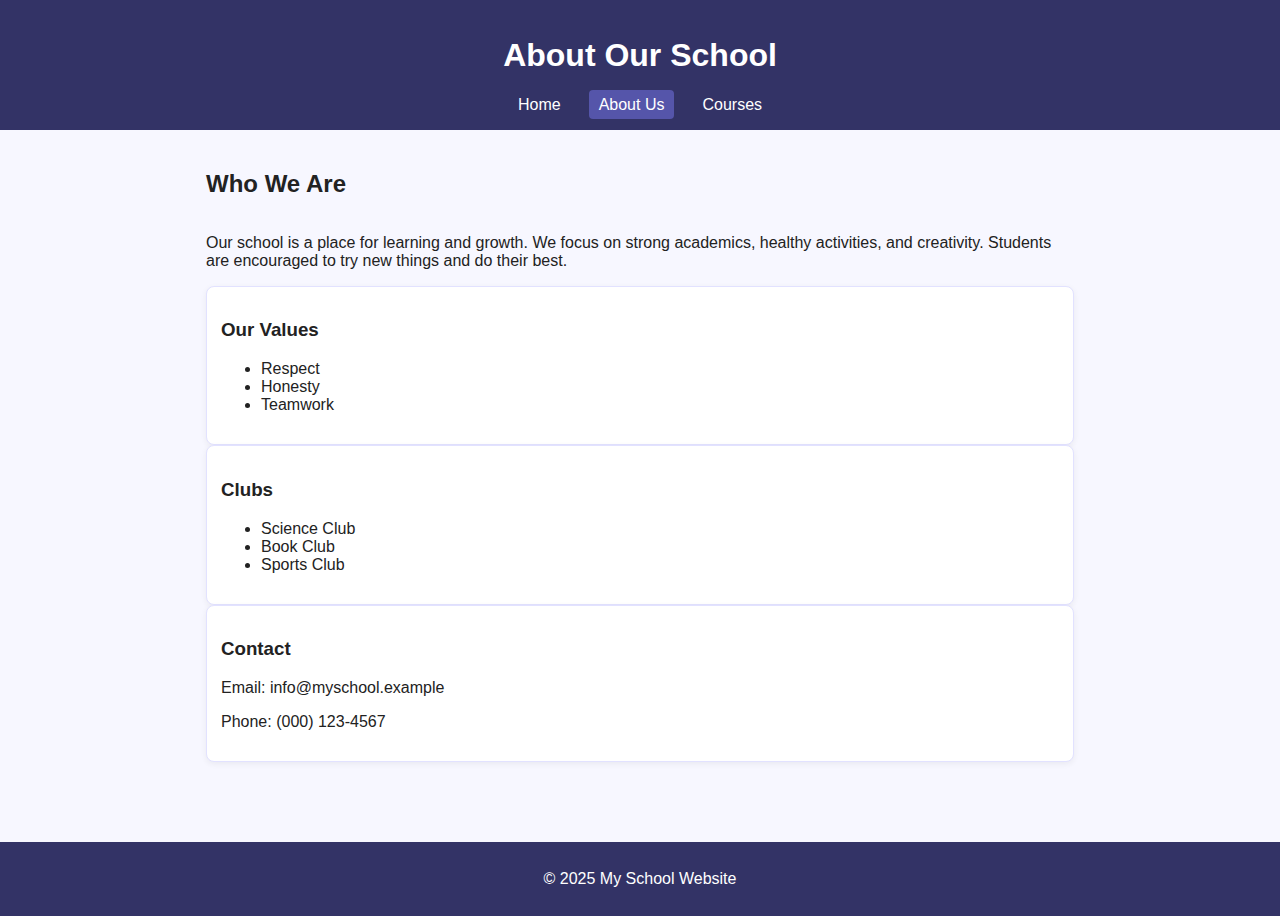
<file: about.html>
<!DOCTYPE html>
<html lang="en">
  <head>
    <meta charset="UTF-8" />
    <title>About Our School</title>
    <link rel="stylesheet" href="style.css" />
    <script src="script.js" defer></script>
  </head>
  <body>
    <header>
      <h1>About Our School</h1>
      <nav>
        <ul>
          <li><a href="index.html" data-nav="home">Home</a></li>
          <li><a href="about.html" data-nav="about">About Us</a></li>
          <li><a href="courses.html" data-nav="courses">Courses</a></li>
        </ul>
      </nav>
    </header>

    <main class="container">
      <h2>Who We Are</h2>
      <p>
        Our school is a place for learning and growth. We focus on strong
        academics, healthy activities, and creativity. Students are encouraged
        to try new things and do their best.
      </p>

      <section class="info-grid">
        <div class="card">
          <h3>Our Values</h3>
          <ul>
            <li>Respect</li>
            <li>Honesty</li>
            <li>Teamwork</li>
          </ul>
        </div>
        <div class="card">
          <h3>Clubs</h3>
          <ul>
            <li>Science Club</li>
            <li>Book Club</li>
            <li>Sports Club</li>
          </ul>
        </div>
        <div class="card">
          <h3>Contact</h3>
          <p>Email: info@myschool.example</p>
          <p>Phone: (000) 123-4567</p>
        </div>
      </section>
    </main>

    <footer>
      <p>© 2025 My School Website</p>
    </footer>
  </body>
</html>
</file>
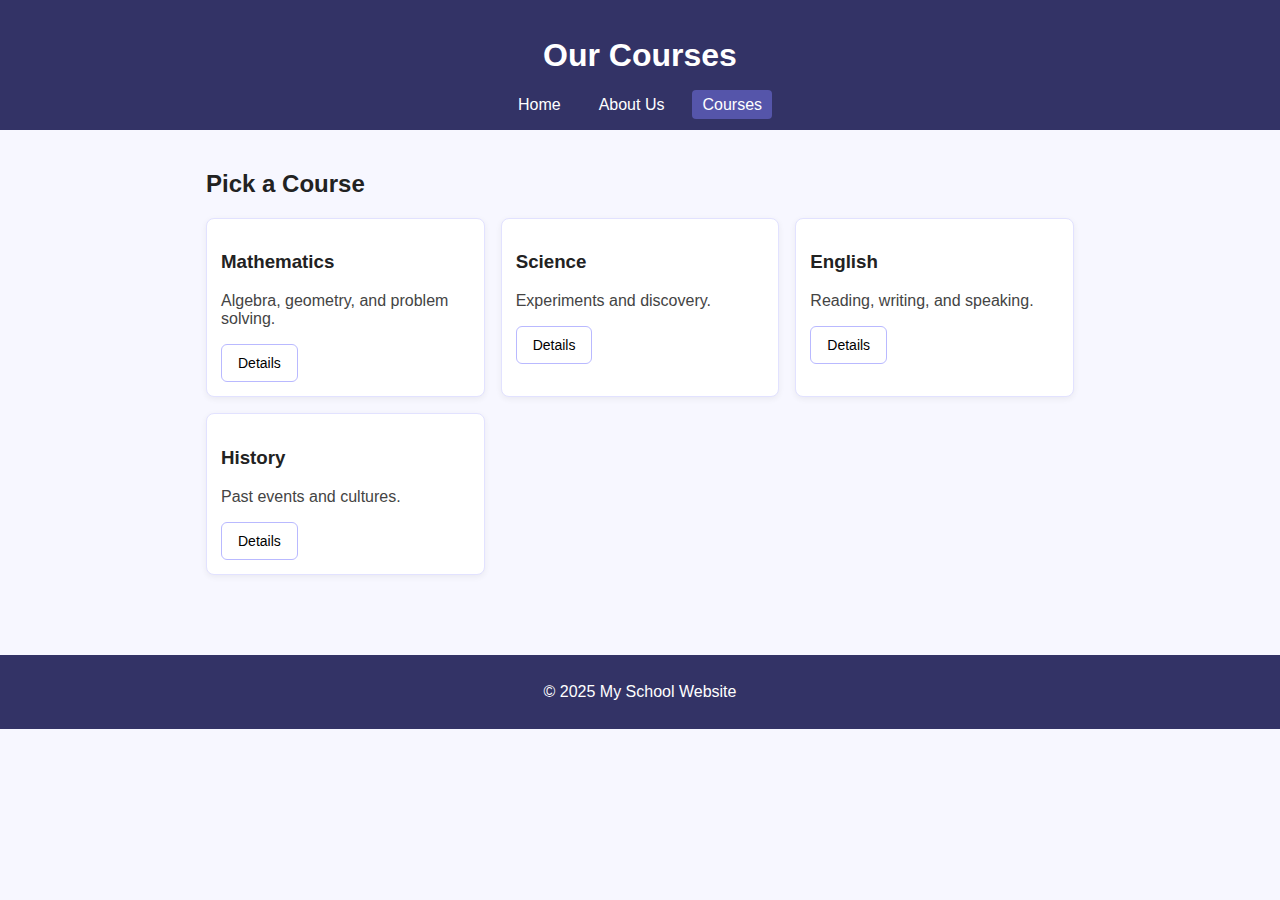
<file: courses.html>
<!DOCTYPE html>
<html lang="en">
  <head>
    <meta charset="UTF-8" />
    <title>Courses</title>
    <link rel="stylesheet" href="style.css" />
    <script src="script.js" defer></script>
  </head>
  <body>
    <header>
      <h1>Our Courses</h1>
      <nav>
        <ul>
          <li><a href="index.html" data-nav="home">Home</a></li>
          <li><a href="about.html" data-nav="about">About Us</a></li>
          <li><a href="courses.html" data-nav="courses">Courses</a></li>
        </ul>
      </nav>
    </header>

    <main class="container">
      <h2>Pick a Course</h2>

      <!-- Simple card grid -->
      <section class="card-grid" id="courseList">
        <article class="card course-card">
          <h3>Mathematics</h3>
          <p class="small">Algebra, geometry, and problem solving.</p>
          <button class="btn outline details-btn">Details</button>
          <div class="details">
            <ul>
              <li>Topics: Fractions, Equations, Graphs</li>
              <li>Weekly Quiz on Fridays</li>
            </ul>
          </div>
        </article>

        <article class="card course-card">
          <h3>Science</h3>
          <p class="small">Experiments and discovery.</p>
          <button class="btn outline details-btn">Details</button>
          <div class="details">
            <ul>
              <li>Topics: Plants, Matter, Energy</li>
              <li>Lab day every Wednesday</li>
            </ul>
          </div>
        </article>

        <article class="card course-card">
          <h3>English</h3>
          <p class="small">Reading, writing, and speaking.</p>
          <button class="btn outline details-btn">Details</button>
          <div class="details">
            <ul>
              <li>Topics: Short Stories, Grammar, Essays</li>
              <li>Book reports once a month</li>
            </ul>
          </div>
        </article>

        <article class="card course-card">
          <h3>History</h3>
          <p class="small">Past events and cultures.</p>
          <button class="btn outline details-btn">Details</button>
          <div class="details">
            <ul>
              <li>Topics: Ancient Civilizations, Maps</li>
              <li>Project: Family timeline</li>
            </ul>
          </div>
        </article>
      </section>
    </main>

    <footer>
      <p>© 2025 My School Website</p>
    </footer>
  </body>
</html>
</file>
<file: style.css>
/* Base */
* {
  box-sizing: border-box;
}
body {
  font-family: Arial, sans-serif;
  margin: 0;
  background: #f7f7ff;
  color: #222;
}

/* Header + Nav */
header {
  background: #333366;
  color: #fff;
  padding: 16px;
  text-align: center;
}
nav ul {
  list-style: none;
  margin: 10px 0 0;
  padding: 0;
  display: flex;
  justify-content: center;
  gap: 18px;
}
nav a {
  color: #fff;
  text-decoration: none;
  padding: 6px 10px;
  border-radius: 4px;
}
nav a:hover,
nav a.active {
  background: #5555aa;
}

/* Layout helpers */
.container {
  display: flex;
  /* justify-content: center;
  align-items: center; */
  flex-direction: column;
  max-width: 900px;
  margin: 20px auto 80px;
  padding: 0 16px;
}
.lead {
  margin-top: 12px;
}
.output {
  min-height: 1.5em;
}

/* Buttons */
.btn {
  background: #dcdcff;
  border: none;
  padding: 10px 16px;
  border-radius: 6px;
  cursor: pointer;
  font-size: 14px;
}
.btn:hover {
  background: #b9b9ff;
}
.btn.outline {
  background: #fff;
  border: 1px solid #b9b9ff;
}
.btn.outline:hover {
  background: #eef;
}

/* Cards and grids */
.card {
  background: #fff;
  border: 1px solid #e2e2ff;
  border-radius: 8px;
  padding: 14px;
  box-shadow: 0 2px 6px rgba(0, 0, 0, 0.06);
}
.card-grid {
  display: grid;
  grid-template-columns: repeat(auto-fit, minmax(220px, 1fr));
  gap: 16px;
}
.small {
  color: #444;
}

/* Courses details */
.details {
  display: none;
  margin-top: 10px;
}
.course-card.open .details {
  display: block;
}

/* Hero image */
.hero {
  max-width: 100%;
  height: auto;
  display: block;
  margin: 12px 0 8px;
  border-radius: 8px;
  box-shadow: 0 2px 6px rgba(0, 0, 0, 0.2);
}

/* Footer */
footer {
  text-align: center;
  background: #333366;
  color: #fff;
  padding: 12px;
}
</file>
